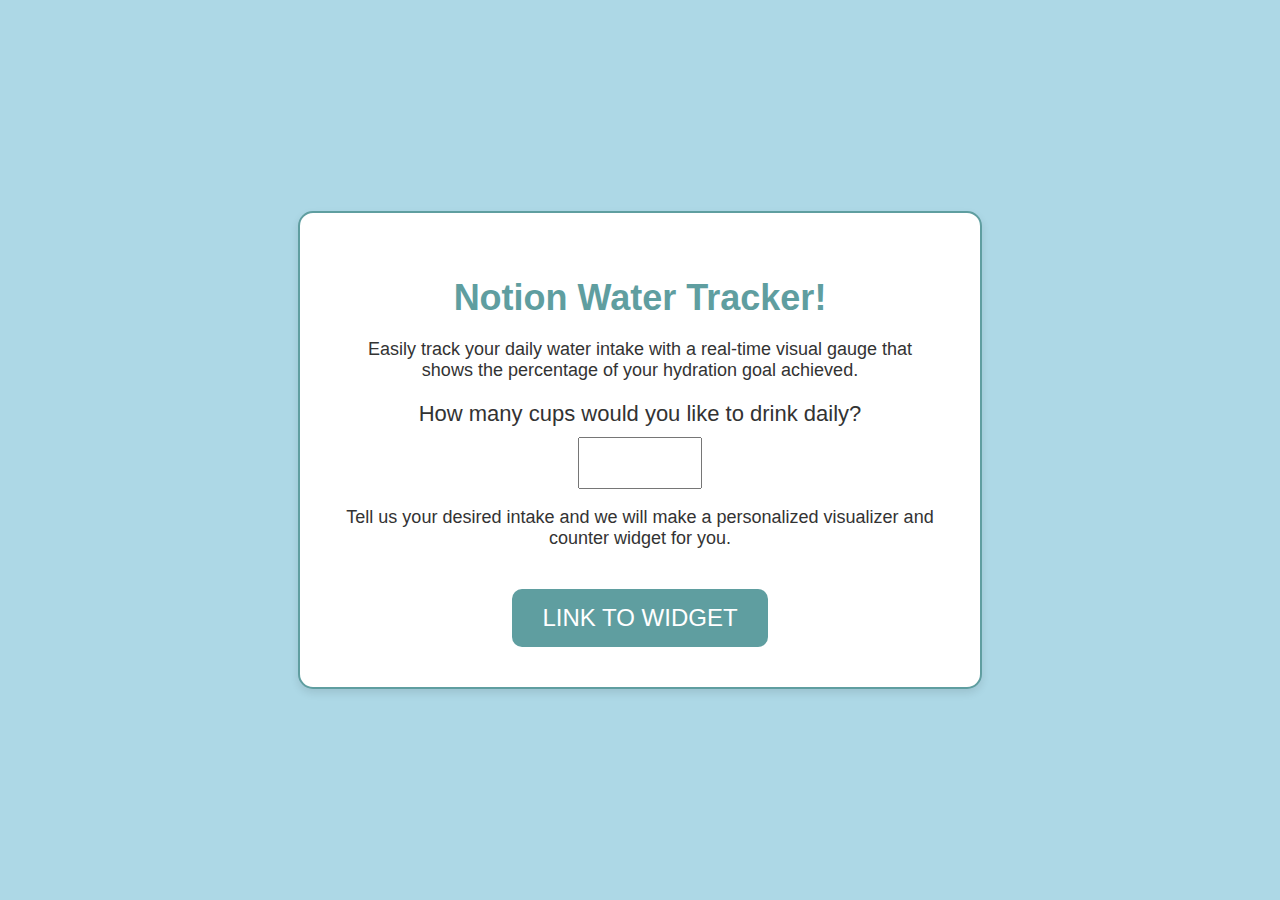
<file: index.html>
<!DOCTYPE html>
<html>

<head>
  <meta charset="utf-8">
  <meta name="viewport" content="width=device-width">
  <title>replit</title>
  <link href="style.css" rel="stylesheet" type="text/css" />
</head>

<body>
  <div class="container">
    <div class="widget">
      <h1>Notion Water Tracker!</h1>
      <p>Easily track your daily water intake with a real-time visual gauge that shows the percentage of your hydration goal achieved.</p>
      <label for="goal">How many cups would you like to drink daily?</label>
      <input type="number" id="goal" name="goal" min="1">
      <p>Tell us your desired intake and we will make a personalized visualizer and counter widget for you.</p>
      <a href="water.html" class="button" id="link-to-widget">LINK TO WIDGET</a>
    </div>
  </div>
  <script src="script.js"></script>
</body>

</html>
</file>
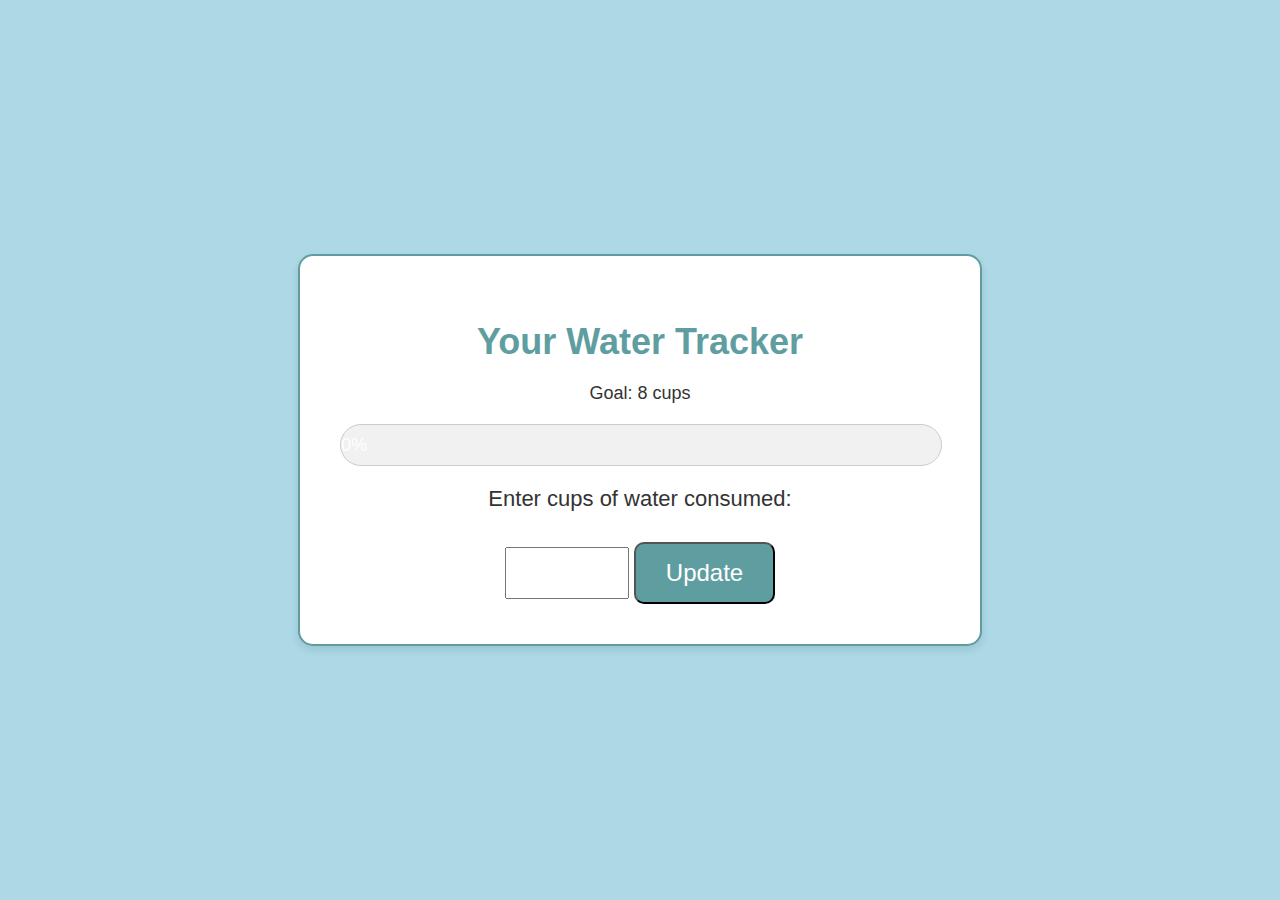
<file: water.html>
<!DOCTYPE html>
<html>

<head>
  <meta charset="utf-8">
  <meta name="viewport" content="width=device-width">
  <title>Water Tracker Widget</title>
  <link href="style.css" rel="stylesheet" type="text/css" />
</head>

<body>
  <div class="container">
    <div class="widget">
      <h1>Your Water Tracker</h1>
      <p>Goal: <span id="goal-summary">0</span> cups</p>
      <div id="gauge">
        <div id="gauge-inner" style="width: 0%;">0%</div>
      </div>
      <label for="consumed">Enter cups of water consumed:</label>
      <input type="number" id="consumed" name="consumed" min="0">
      <button id="update-button" class="button">Update</button>
    </div>
  </div>
  <script src="script.js"></script>
</body>

</html>
</file>
<file: style.css>
body {
  background-color: #ADD8E6; /* Light blue background */
  margin: 0;
  font-family: 'Arial Rounded MT Bold', Arial, sans-serif;
  font-size: 18px;
}

.container {
  display: flex;
  justify-content: center;
  align-items: center;
  height: 100vh;
}

.widget {
  background-color: white;
  border: 2px solid #5F9EA0; /* Light blue but darker than bg */
  border-radius: 15px;
  box-shadow: 0 4px 8px rgba(0, 0, 0, 0.1);
  padding: 40px;
  text-align: center;
  max-width: 600px;
  width: 100%;
}

h1 {
  color: #5F9EA0; /* Same as border color */
  font-size: 36px;
  margin-bottom: 20px;
}

p {
  color: #333;
  font-size: 18px;
  margin-bottom: 20px;
}

label {
  color: #333;
  font-size: 22px;
  display: block;
  margin: 20px 0 10px;
}

input[type="number"] {
  font-size: 24px;
  padding: 10px;
  width: 100px;
}

.button {
  display: inline-block;
  background-color: #5F9EA0;
  color: white;
  padding: 15px 30px;
  text-align: center;
  border-radius: 10px;
  text-decoration: none;
  font-size: 24px;
  margin-top: 20px;
  cursor: pointer; /* Ensure button looks clickable */
}

.button:hover {
  background-color: #467f7d;
}

#gauge {
  width: 100%;
  background-color: #f1f1f1;
  border: 1px solid #ccc;
  border-radius: 25px;
  margin: 20px 0;
  height: 40px;
  overflow: hidden;
}

#gauge-inner {
  height: 100%;
  background-color: #5F9EA0;
  text-align: center;
  line-height: 40px; /* same as the height of the gauge for vertical centering */
  color: white;
  border-radius: 25px 0 0 25px;
  transition: width 0.5s ease-in-out;
}
</file>
